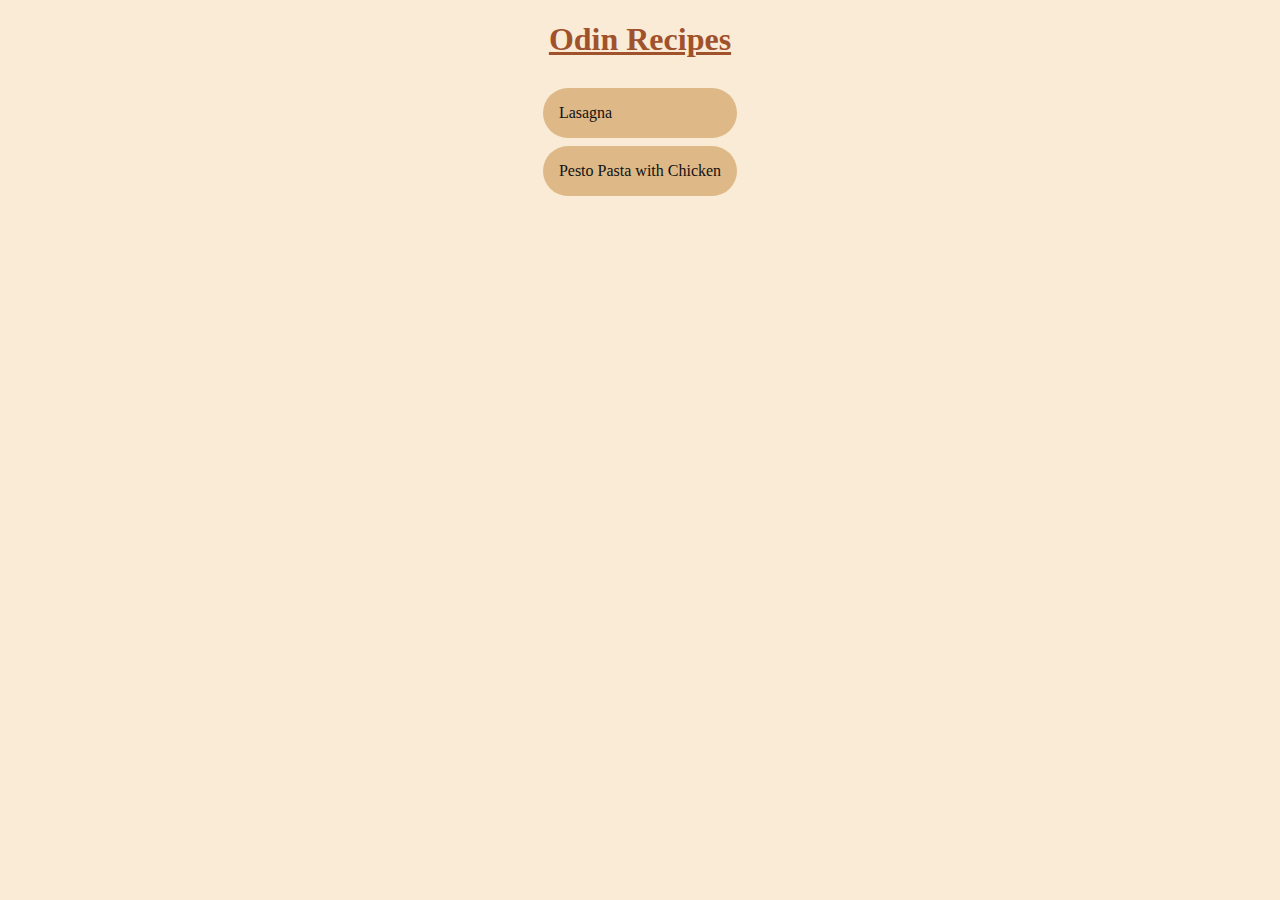
<file: index.html>
<!DOCTYPE html>
<html lang="en">

<head>
    <meta charset="UTF-8">
    <meta name="viewport" content="width=device-width, initial-scale=1.0">
    <title>Odin Recipes</title>
    <link rel="stylesheet" href="styles/style.css">
</head>

<body>
    <h1>Odin Recipes</h1>
    <div class="recipe-container">
        <a href="recipes/lasagna.html">Lasagna</a>
        <a href="recipes/pesto-pasta-chicken.html">Pesto Pasta with Chicken</a>
    </div>
</body>

</html>
</file>
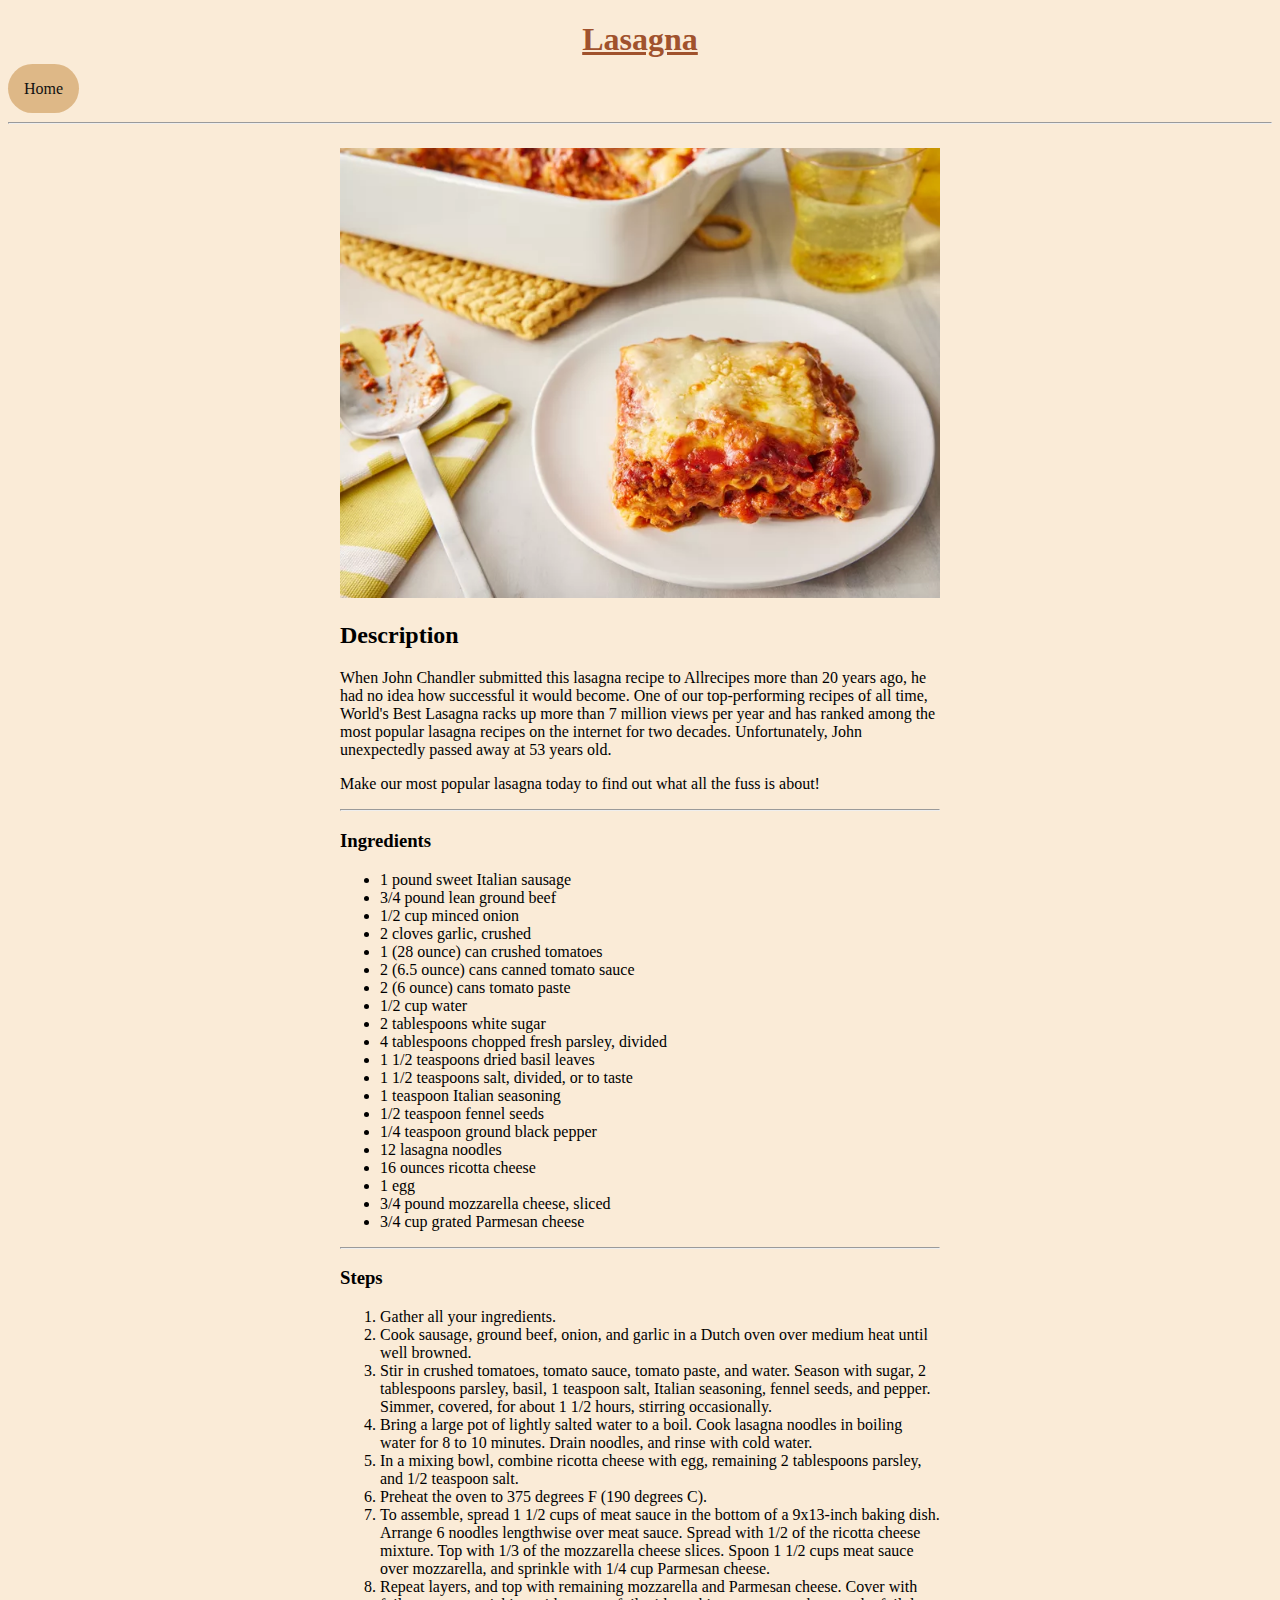
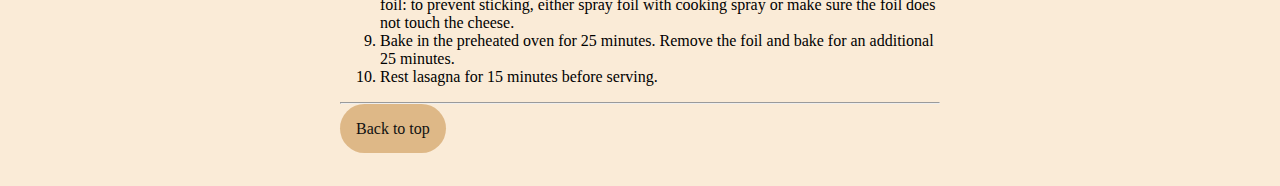
<file: recipes/lasagna.html>
<!DOCTYPE html>
<html lang="en">

<head>
    <meta charset="UTF-8">
    <meta name="viewport" content="width=device-width, initial-scale=1.0">
    <title>Odin Recipes | Lasagna</title>
    <link rel="stylesheet" href="../styles/style.css">
</head>

<body id="body">
    <h1>Lasagna</h1>

    <div class="nav">
        <a href="../index.html">Home</a>
    </div>

    <hr />
    <div class="card">

        <img src="../images/lasagna.webp" alt="An image of the world's best lasagna" />

        <h2>Description</h2>
        <p>
            When John Chandler submitted this lasagna recipe to Allrecipes more than 20 years ago, he had no idea how
            successful it would become. One of our top-performing recipes of all time, World's Best Lasagna racks up
            more
            than 7 million views per year and has ranked among the most popular lasagna recipes on the internet for two
            decades. Unfortunately, John unexpectedly passed away at 53 years old.
        </p>

        <p>
            Make our most popular lasagna today to find out what all the fuss is about!
        </p>

        <hr />

        <h3>Ingredients</h3>
        <ul>
            <li>1 pound sweet Italian sausage</li>
            <li>3/4 pound lean ground beef</li>
            <li>1/2 cup minced onion</li>
            <li>2 cloves garlic, crushed</li>
            <li>1 (28 ounce) can crushed tomatoes</li>
            <li>2 (6.5 ounce) cans canned tomato sauce</li>
            <li>2 (6 ounce) cans tomato paste</li>
            <li>1/2 cup water</li>
            <li>2 tablespoons white sugar</li>
            <li>4 tablespoons chopped fresh parsley, divided</li>
            <li>1 1/2 teaspoons dried basil leaves</li>
            <li>1 1/2 teaspoons salt, divided, or to taste</li>
            <li>1 teaspoon Italian seasoning</li>
            <li>1/2 teaspoon fennel seeds</li>
            <li>1/4 teaspoon ground black pepper</li>
            <li>12 lasagna noodles</li>
            <li>16 ounces ricotta cheese</li>
            <li>1 egg</li>
            <li>3/4 pound mozzarella cheese, sliced</li>
            <li>3/4 cup grated Parmesan cheese</li>
        </ul>

        <hr />

        <h3>Steps</h3>
        <ol>
            <li>Gather all your ingredients.</li>
            <li>Cook sausage, ground beef, onion, and garlic in a Dutch oven over medium heat until well browned.</li>
            <li>Stir in crushed tomatoes, tomato sauce, tomato paste, and water. Season with sugar, 2 tablespoons
                parsley,
                basil, 1 teaspoon salt, Italian seasoning, fennel seeds, and pepper. Simmer, covered, for about 1 1/2
                hours,
                stirring occasionally.</li>
            <li>Bring a large pot of lightly salted water to a boil. Cook lasagna noodles in boiling water for 8 to 10
                minutes. Drain noodles, and rinse with cold water.</li>
            <li>In a mixing bowl, combine ricotta cheese with egg, remaining 2 tablespoons parsley, and 1/2 teaspoon
                salt.
            </li>
            <li>Preheat the oven to 375 degrees F (190 degrees C).</li>
            <li>To assemble, spread 1 1/2 cups of meat sauce in the bottom of a 9x13-inch baking dish. Arrange 6 noodles
                lengthwise over meat sauce. Spread with 1/2 of the ricotta cheese mixture. Top with 1/3 of the
                mozzarella
                cheese slices. Spoon 1 1/2 cups meat sauce over mozzarella, and sprinkle with 1/4 cup Parmesan cheese.
            </li>
            <li>Repeat layers, and top with remaining mozzarella and Parmesan cheese. Cover with foil: to prevent
                sticking,
                either spray foil with cooking spray or make sure the foil does not touch the cheese.</li>
            <li>Bake in the preheated oven for 25 minutes. Remove the foil and bake for an additional 25 minutes.</li>
            <li>Rest lasagna for 15 minutes before serving.</li>
        </ol>

        <hr />

        <div class="nav">
            <a onclick="document.body.scrollTop = 0; document.documentElement.scrollTop = 0">Back to top</a>
        </div>

    </div>
</body>

</html>
</file>
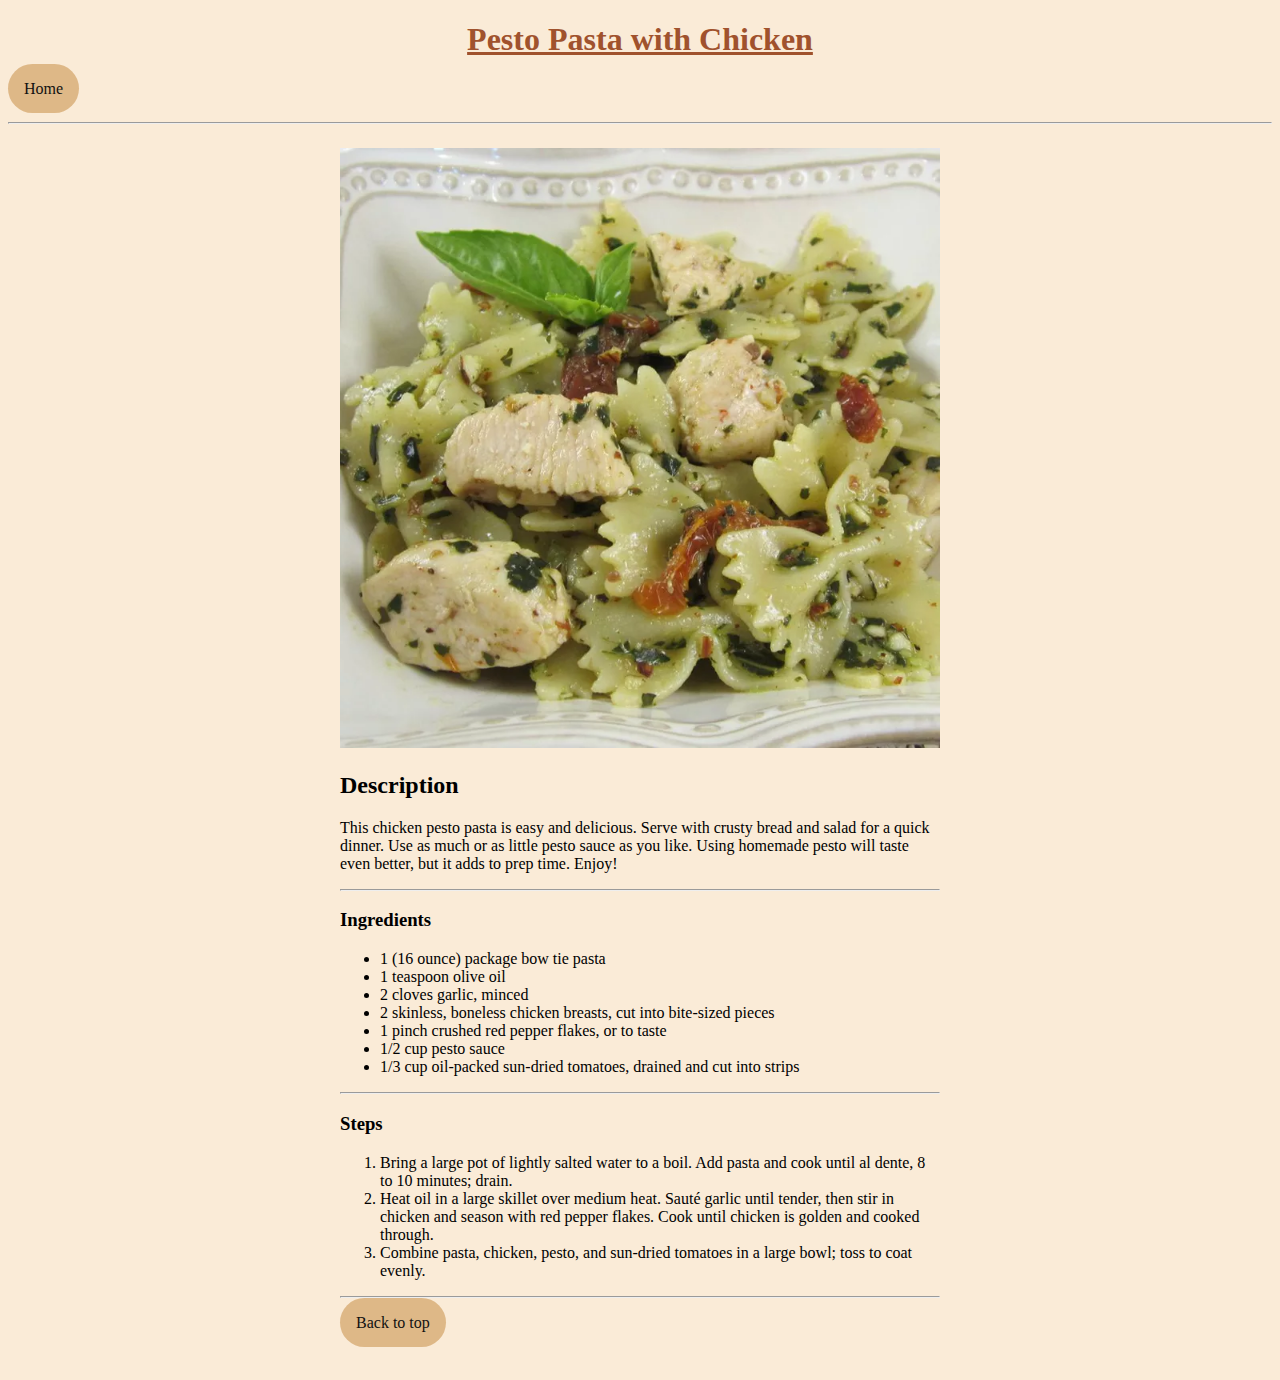
<file: recipes/pesto-pasta-chicken.html>
<!DOCTYPE html>
<html lang="en">

<head>
    <meta charset="UTF-8">
    <meta name="viewport" content="width=device-width, initial-scale=1.0">
    <title>Odin Recipes | Pesto Pasta Chicken</title>
    <link rel="stylesheet" href="../styles/style.css">
</head>

<body>
    <h1>Pesto Pasta with Chicken</h1>
    <div class="nav">
        <a href="../index.html">Home</a>
    </div>

    <hr />
    <div class="card">

        <img src="../images/pestopasta.webp" alt="An image of the pesto pasta" />

        <h2>Description</h2>
        <p>
            This chicken pesto pasta is easy and delicious. Serve with crusty bread and salad for a quick dinner. Use as
            much or as little pesto sauce as you like. Using homemade pesto will taste even better, but it adds to prep
            time. Enjoy!</p>

        <hr />

        <h3>Ingredients</h3>
        <ul>
            <li>1 (16 ounce) package bow tie pasta</li>
            <li>1 teaspoon olive oil</li>
            <li>2 cloves garlic, minced</li>
            <li>2 skinless, boneless chicken breasts, cut into bite-sized pieces</li>
            <li>1 pinch crushed red pepper flakes, or to taste</li>
            <li>1/2 cup pesto sauce</li>
            <li>1/3 cup oil-packed sun-dried tomatoes, drained and cut into strips</li>
        </ul>

        <hr />

        <h3>Steps</h3>
        <ol>
            <li>Bring a large pot of lightly salted water to a boil. Add pasta and cook until al dente, 8 to 10 minutes;
                drain.</li>
            <li>Heat oil in a large skillet over medium heat. Sauté garlic until tender, then stir in chicken and season
                with red pepper flakes. Cook until chicken is golden and cooked through.</li>
            <li>Combine pasta, chicken, pesto, and sun-dried tomatoes in a large bowl; toss to coat evenly.</li>
        </ol>


        <hr />

        <div class="nav">
            <a onclick="document.body.scrollTop = 0; document.documentElement.scrollTop = 0">Back to top</a>
        </div>

    </div>

</body>

</html>
</file>
<file: styles/style.css>
body {
  background-color: antiquewhite;
}

h1 {
  text-decoration: underline;
  text-align: center;
  color: sienna;
}

a {
  background-color: burlywood;
  border-radius: 3rem;
  padding: 1rem;
  text-decoration: none;
  color: #111;
}

a:hover {
  text-decoration: underline;
  background-color: #fafce7;
}

.recipe-container {
  display: grid;
  align-items: center;
  justify-content: center;
  gap: 0.5rem;
  padding-top: 0.5rem;
  padding-bottom: 0.5rem;
}

.nav {
  margin-top: 1rem;
  margin-bottom: 1.5rem;
}

.card {
  width: 600px;
  margin: 16px auto;
  padding: 8px;
}

.card img {
  max-width: 100%;
}
</file>
